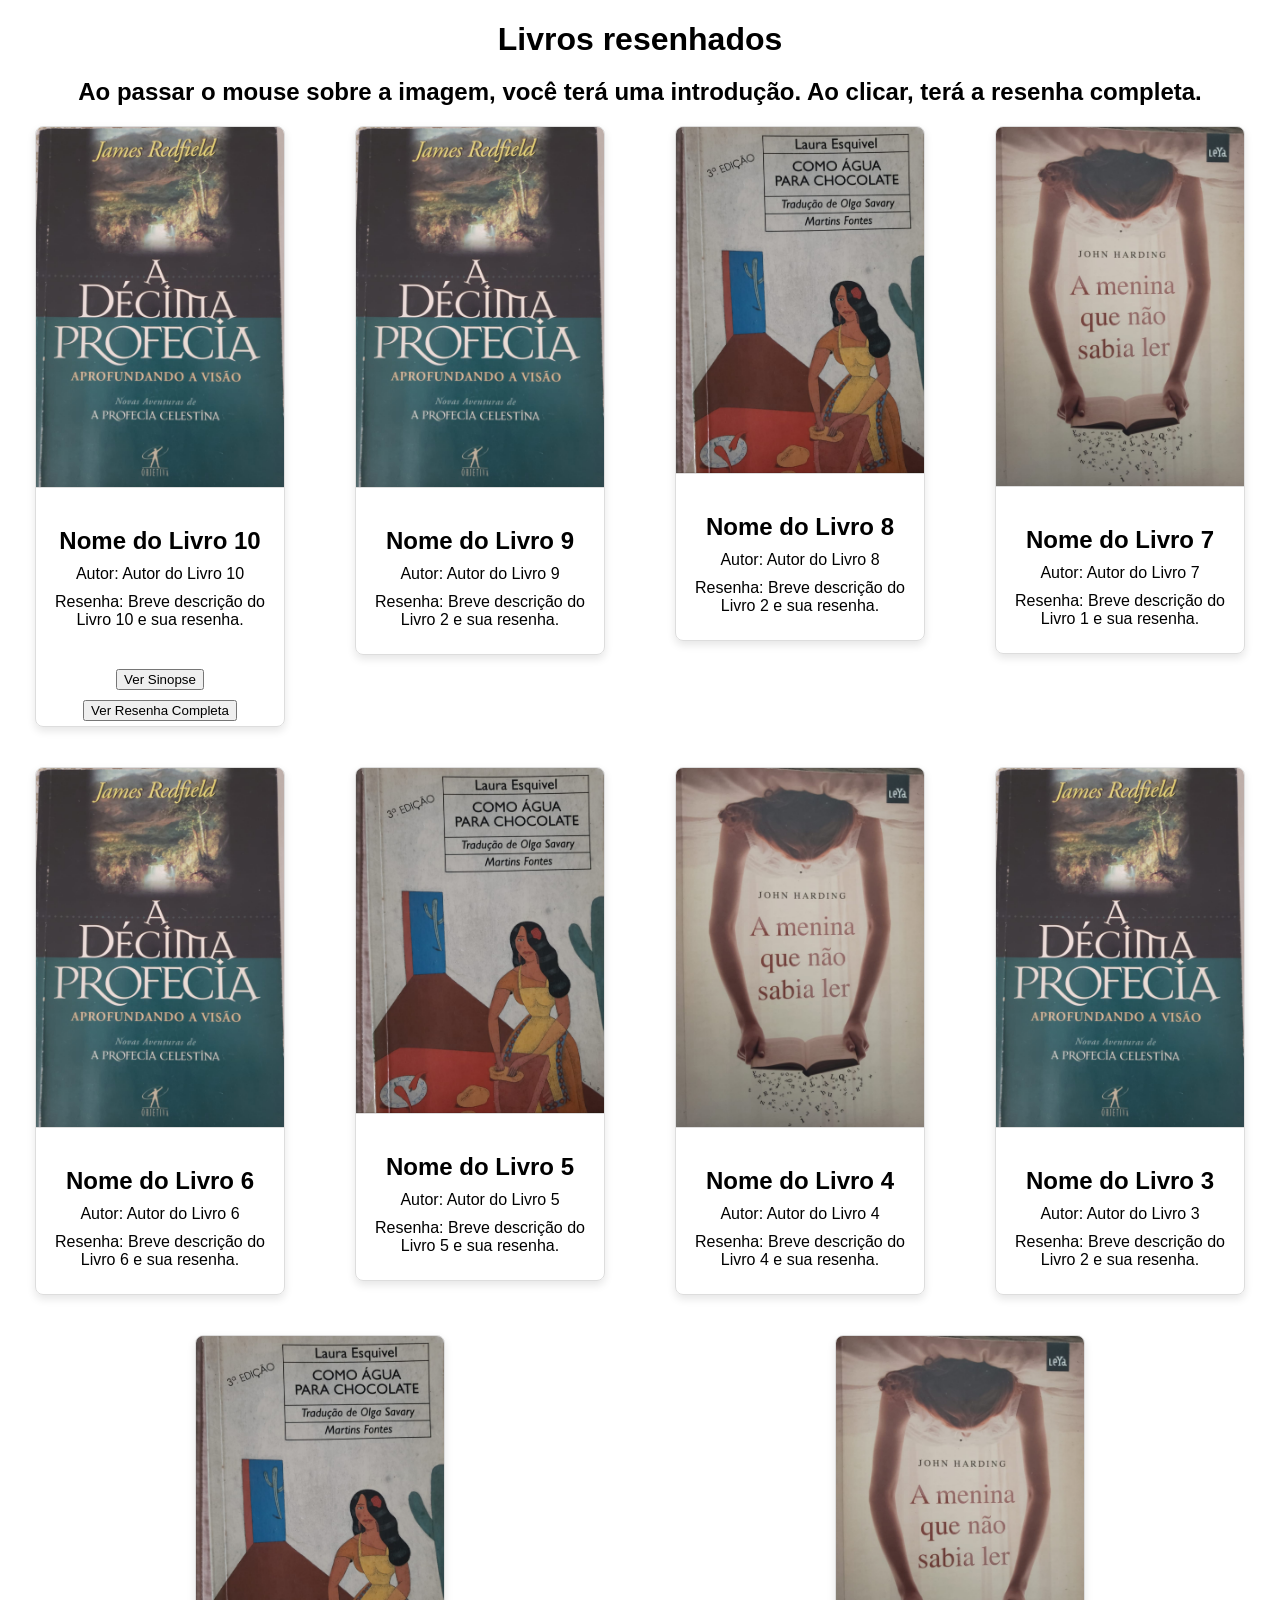
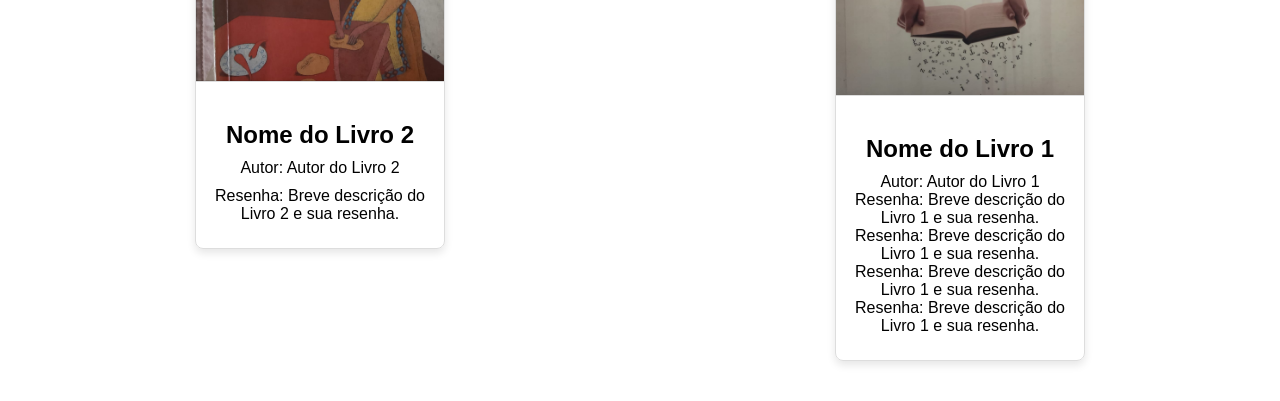
<file: index.html>
<!DOCTYPE html>
<html lang="en">
<head>
    <meta charset="UTF-8">
    <meta name="viewport" content="width=device-width, initial-scale=1.0">
    <link rel="stylesheet" href="/resenha_livro.css">
    <title>Resenha de Livros</title>
</head>
<body>
    <header>
        <h1 id="titulo-principal">Livros resenhados</h1>
        <h2 id="subtitulo">Ao passar o mouse sobre a imagem, você terá uma introdução. Ao clicar, terá a resenha completa.</h2>
    </header>
    <main>
        <section class="livros-section">
            <ul class="livros-lista">

                <li class="livro-item">
                    <div class="livro-card">
                        <img src="/a_decima_profecia.jpg" class="Capa_livro" alt="Capa do Livro 10" >
                        <div class="livro-info">
                            <h1>Nome do Livro 10</h1>
                            <p>Autor: Autor do Livro 10</p>
                            <p>Resenha: Breve descrição do Livro 10 e sua resenha.</p>
                        </div>
                        <!-- Dentro da div .livro-info -->
                        <div class="livro-buttons">
                            <button class="ver-sinopse">Ver Sinopse</button>
                            <button class="ver-resenha">Ver Resenha Completa</button>
                        </div>
                    </div>
                </li>

                <li class="livro-item">
                    <div class="livro-card">
                        <img src="/a_decima_profecia.jpg" class="Capa_livro" alt="Capa do Livro 9" >
                        <div class="livro-info">
                            <h1>Nome do Livro 9</h1>
                            <p>Autor: Autor do Livro 9</p>
                            <p>Resenha: Breve descrição do Livro 2 e sua resenha.</p>
                        </div>
                    </div>
                </li>

                <li class="livro-item">
                    <div class="livro-card">
                        <img src="/como_agua_para_chocolate.jpg" class="Capa_livro" alt="Capa do Livro 8" >
                        <div class="livro-info">
                            <h1>Nome do Livro 8</h1>
                            <p>Autor: Autor do Livro 8</p>
                            <p>Resenha: Breve descrição do Livro 2 e sua resenha.</p>
                        </div>
                    </div>
                </li>

                <li class="livro-item">
                    <div class="livro-card">
                        <img src="/a_menina_que_nao_sabia_ler.jpg" class="Capa_livro" alt="Capa do Livro 7" >
                        <div class="livro-info">
                            <h1>Nome do Livro 7</h1>
                            <p>Autor: Autor do Livro 7</p>
                            <p>Resenha: Breve descrição do Livro 1 e sua resenha.</p>
                        </div>
                    </div>
                </li>

                <li class="livro-item">
                    <div class="livro-card">
                        <img src="/a_decima_profecia.jpg" class="Capa_livro" alt="Capa do Livro 6" >
                        <div class="livro-info">
                            <h1>Nome do Livro 6</h1>
                            <p>Autor: Autor do Livro 6</p>
                            <p>Resenha: Breve descrição do Livro 6 e sua resenha.</p>
                        </div>
                    </div>
                </li>

                <li class="livro-item">
                    <div class="livro-card">
                        <img src="/como_agua_para_chocolate.jpg" class="Capa_livro" alt="Capa do Livro 5" >
                        <div class="livro-info">
                            <h1>Nome do Livro 5</h1>
                            <p>Autor: Autor do Livro 5</p>
                            <p>Resenha: Breve descrição do Livro 5 e sua resenha.</p>
                        </div>
                    </div>
                </li>

                <li class="livro-item">
                    <div class="livro-card">
                        <img src="/a_menina_que_nao_sabia_ler.jpg" class="Capa_livro" alt="Capa do Livro 4" >
                        <div class="livro-info">
                            <h1>Nome do Livro 4</h1>
                            <p>Autor: Autor do Livro 4</p>
                            <p>Resenha: Breve descrição do Livro 4 e sua resenha.</p>
                        </div>
                    </div>
                </li>

                <li class="livro-item">
                    <div class="livro-card">
                        <img src="/a_decima_profecia.jpg" class="Capa_livro" alt="Capa do Livro 3" >
                        <div class="livro-info">
                            <h1>Nome do Livro 3</h1>
                            <p>Autor: Autor do Livro 3</p>
                            <p>Resenha: Breve descrição do Livro 2 e sua resenha.</p>
                        </div>
                    </div>
                </li>

                <li class="livro-item">
                    <div class="livro-card">
                        <img src="/como_agua_para_chocolate.jpg" class="Capa_livro" alt="Capa do Livro 2" >
                        <div class="livro-info">
                            <h1>Nome do Livro 2</h1>
                            <p>Autor: Autor do Livro 2</p>
                            <p>Resenha: Breve descrição do Livro 2 e sua resenha.</p>
                        </div>
                    </div>    
                </li>

                <li class="livro-item">
                    <div class="livro-card">
                        <img src="/a_menina_que_nao_sabia_ler.jpg" class="Capa_livro" alt="Capa do Livro 1" >
                        <div class="livro-info">
                            <h1>Nome do Livro 1</h1>
                            <p>Autor: Autor do Livro 1<br>
                            Resenha: Breve descrição do Livro 1 e sua resenha.<br>
                            Resenha: Breve descrição do Livro 1 e sua resenha.<br>
                            Resenha: Breve descrição do Livro 1 e sua resenha.<br>
                            Resenha: Breve descrição do Livro 1 e sua resenha.</p>                                                                                    
                        </div>
                    </div>    
                </li>

                <!-- Adicione mais livros conforme necessário -->
            </ul>
        </section>
    </main>
    <footer>
        <!-- Rodapé com links, informações, etc. -->
    </footer>
    <script src="/resenha_livro.js"></script>
</body>
</html>
</file>
<file: resenha_livro.css>
body {
    font-family: Arial, sans-serif;
    margin: 0;
    padding: 0;
}

header {
    text-align: center;
    margin: 20px;
}

main {
    text-align: center;
}

 .livros-lista {
    list-style: none;
    padding: 0;
    margin: 0;
    display: flex;
    flex-wrap: wrap; /* Permite que os itens da lista sejam distribuídos em várias linhas */
    justify-content: space-around; /* Distribui os itens uniformemente ao longo do contêiner */
}

.livro-item {
    margin: 0 30px 40px; /* Espaçamento entre os livros     margin: 0 10px 20px; /* Espaçamento entre os livros */
    flex: 1 0 20%; /* Faz com que os itens ocupem pelo menos 20% da largura e cresçam conforme o espaço disponível */
    max-width: 250px; /* Largura máxima para garantir que os itens não fiquem muito largos */
    box-sizing: border-box; /* Garante que a largura inclua padding e borda */
}

/* .Capa_livro {
    max-width: 100%; */
/*    height: auto; /* Para garantir que a imagem mantenha a proporção */
/* } */

/* Estilos para a imagem dentro do card */
.Capa_livro {
    width: 100%;
    height: auto;
    border-bottom: 1px solid #ddd; /* Adicione uma linha separadora entre a imagem e as informações */
}

.livro-card {
    border: 1px solid #ddd; /* Adicione uma borda para destacar os cards */
    border-radius: 8px; /* Borda arredondada */
    overflow: hidden; /* Certifique-se de que o conteúdo não ultrapasse os limites do card */
    box-shadow: 0 4px 8px rgba(0, 0, 0, 0.1); /* Adicione uma sombra suave para efeito de elevação */
    transition: transform 0.2s ease-in-out; /* Adicione uma transição suave ao passar o mouse */
    cursor: pointer; /* Mude o cursor ao passar o mouse */
}

.livro-card:hover {
    transform: scale(1.05); /* Faz o card aumentar um pouco ao passar o mouse */
}

/* Modifique o CSS para a lista de livros */

/* .livro-info {
    padding: 15px;
} */
.livro-info {
    padding: 15px;
    overflow: hidden; /* Adiciona um overflow escondido para esconder a sinopse completa */
    transition: height 0.3s ease-in-out; /* Adiciona uma transição suave na altura */
}

.expandido-sinopse {
    height: auto; /* Define a altura para automático ao expandir */
}

.livro-buttons {
    text-align: center;
    margin-top: 10px;
}

.livro-buttons button {
    margin: 5px;
}

h1 {
    margin-bottom: 10px;
}

p {
    margin: 10px 0;
}
</file>
